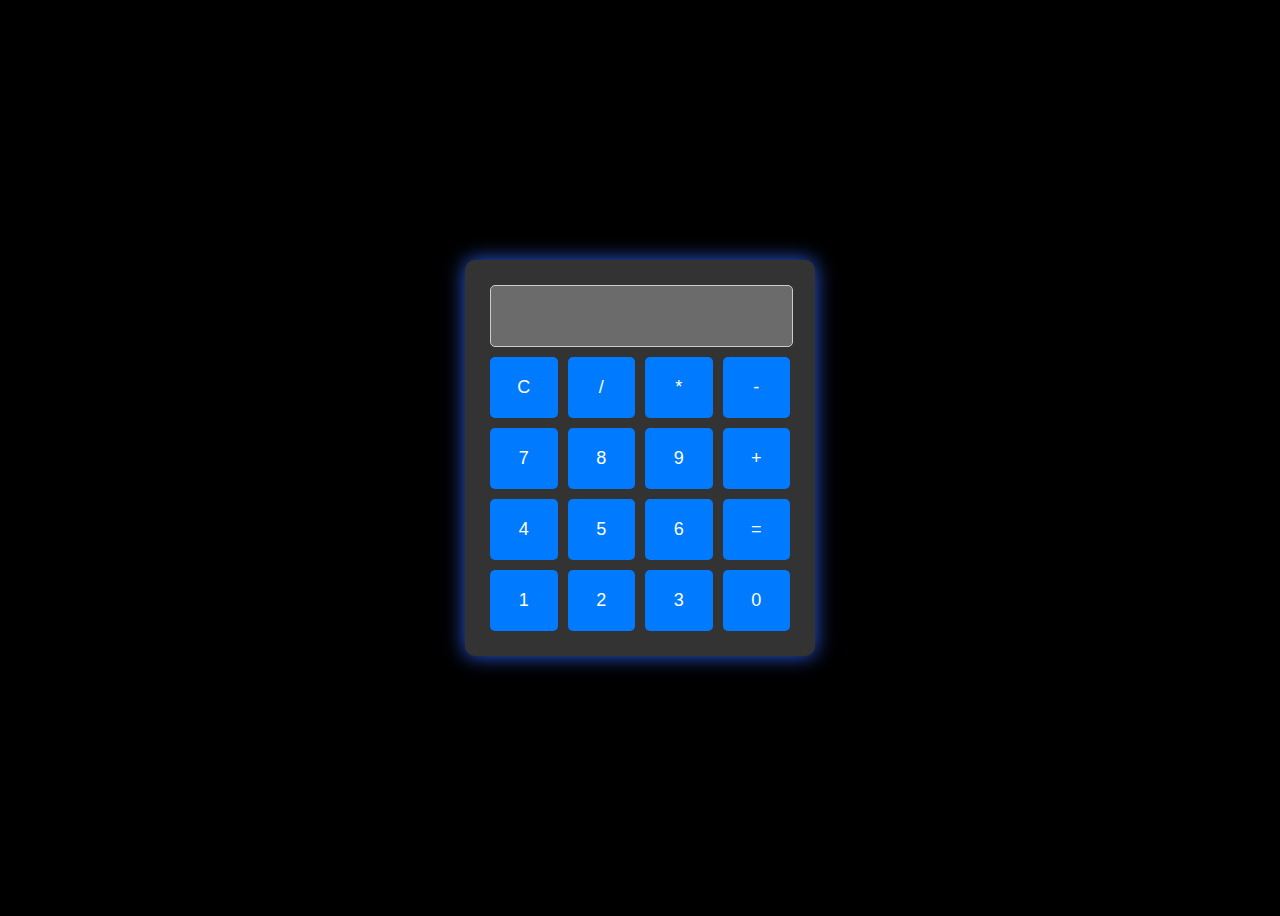
<file: Calculator/index.html>
<!DOCTYPE html>
<html lang="en">
  <head>
    <meta charset="UTF-8" />
    <meta name="viewport" content="width=device-width, initial-scale=1.0" />
    <title>Calculator</title>
    <link rel="stylesheet" href="src/style.css" />
  </head>
  <body>
    <div class="calculator">
      <input type="text" id="display" disabled />
      <div class="buttons">
        <button onclick="clearDisplay()">C</button>
        <button onclick="appendToDisplay('/')">/</button>
        <button onclick="appendToDisplay('*')">*</button>
        <button onclick="appendToDisplay('-')">-</button>
        <button onclick="appendToDisplay('7')">7</button>
        <button onclick="appendToDisplay('8')">8</button>
        <button onclick="appendToDisplay('9')">9</button>
        <button onclick="appendToDisplay('+')">+</button>
        <button onclick="appendToDisplay('4')">4</button>
        <button onclick="appendToDisplay('5')">5</button>
        <button onclick="appendToDisplay('6')">6</button>
        <button onclick="calculateResult()">=</button>
        <button onclick="appendToDisplay('1')">1</button>
        <button onclick="appendToDisplay('2')">2</button>
        <button onclick="appendToDisplay('3')">3</button>
        <button onclick="appendToDisplay('0')">0</button>
      </div>
    </div>
    <script src="src/script.js"></script>
  </body>
</html>
</file>
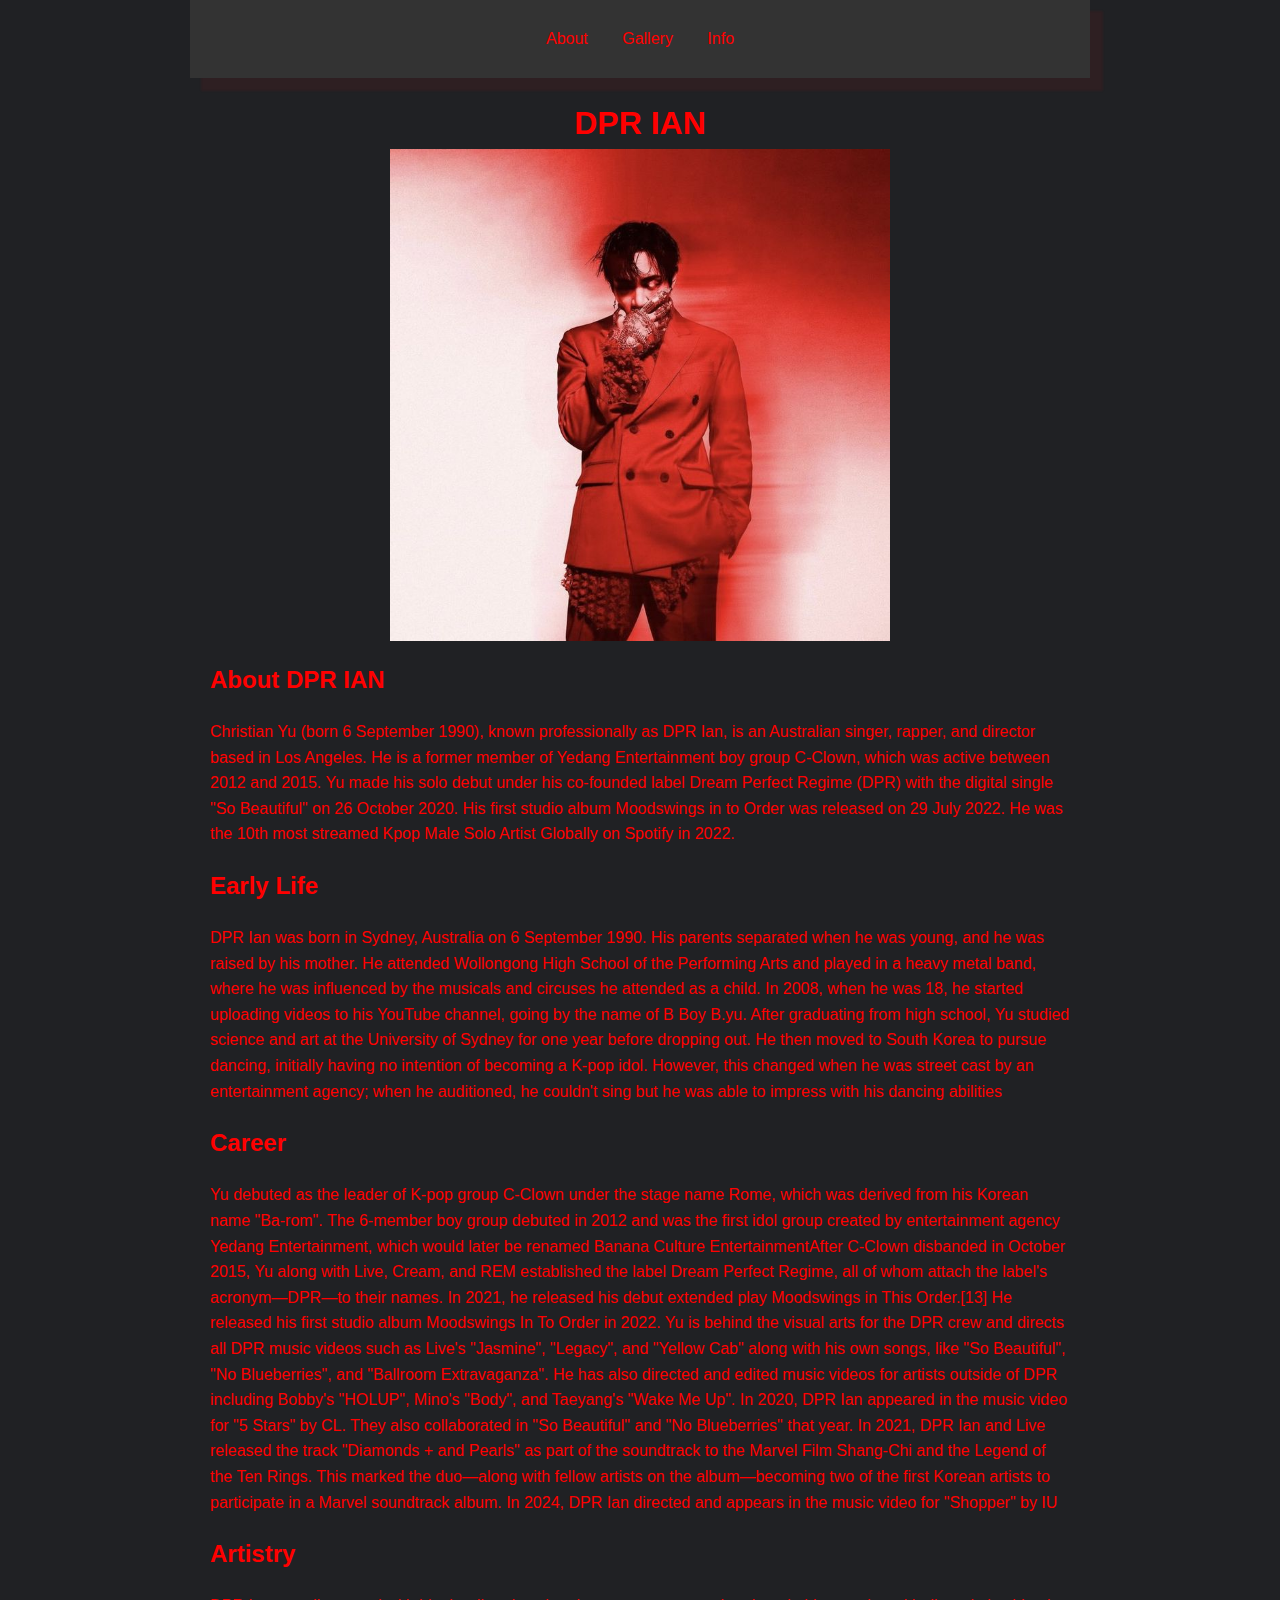
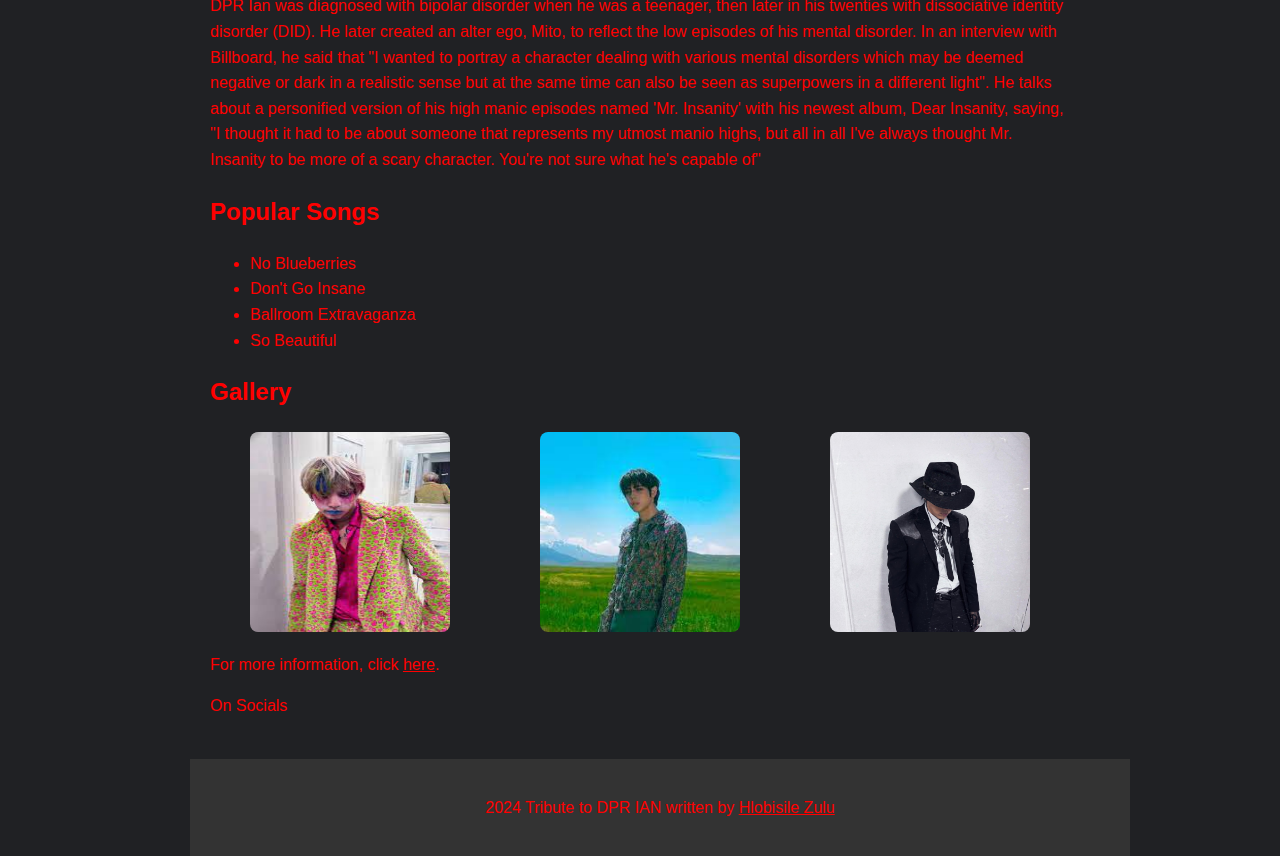
<file: Tribute Page/index.html>
<!DOCTYPE html>
<html lang="en">
  <head>
    <meta charset="UTF-8" />
    <meta name="viewport" content="width=device-width, initial-scale=1.0" />
    <title>Tribute to DPR IAN</title>
    <link rel="stylesheet" href="styles.css" />
<link rel="stylesheet" href="https://cdnjs.cloudflare.com/ajax/libs/font-awesome/6.6.0/css/all.min.css" integrity="sha512-Kc323vGBEqzTmouAECnVceyQqyqdsSiqLQISBL29aUW4U/M7pSPA/gEUZQqv1cwx4OnYxTxve5UMg5GT6L4JJg==" crossorigin="anonymous" referrerpolicy="no-referrer" />
  </head>
  <div class="container">
  <body>
    <header>
      <nav>
        <ul>
          <li><a href="#about">About</a></li>
          <li><a href="#gallery">Gallery</a></li>
          <li><a href="#info">Info</a></li>
        </ul>
      </nav>
      
    </header>

    <main>
      <h1>DPR IAN</h1>
      <img
        src="images/a542ee4a8cd86a7aad2a766148c92180.jpg"
        alt="Mr Insanity"
        class="mito"
      />
      <section id="about">
        <h2>About DPR IAN</h2>
        <p>
          Christian Yu (born 6 September 1990), known professionally as DPR
          Ian, is an Australian singer, rapper, and director based in
          Los Angeles. He is a former member of Yedang Entertainment boy group
          C-Clown, which was active between 2012 and 2015. Yu made his solo
          debut under his co-founded label Dream Perfect Regime (DPR) with the
          digital single "So Beautiful" on 26 October 2020. His first studio
          album Moodswings in to Order was released on 29 July 2022. He was
          the 10th most streamed Kpop Male Solo Artist Globally on Spotify in
          2022.
        </p>
        <h2>Early Life</h2>
        <p>
          DPR Ian was born in Sydney, Australia on 6 September 1990. His parents
          separated when he was young, and he was raised by his mother. He
          attended Wollongong High School of the Performing Arts and played in a
          heavy metal band, where he was influenced by the musicals and circuses
          he attended as a child. In 2008, when he was 18, he started
          uploading videos to his YouTube channel, going by the name of B Boy
          B.yu. After graduating from high school, Yu studied science and art at
          the University of Sydney for one year before dropping out. He then
          moved to South Korea to pursue dancing, initially having no intention
          of becoming a K-pop idol. However, this changed when he was street
          cast by an entertainment agency; when he auditioned, he couldn't sing
          but he was able to impress with his dancing abilities
        </p>
        <h2>Career</h2>
        <p>
          Yu debuted as the leader of K-pop group C-Clown under the stage name
          Rome, which was derived from his Korean name "Ba-rom". The 6-member
          boy group debuted in 2012 and was the first idol group created by
          entertainment agency Yedang Entertainment, which would later be
          renamed Banana Culture EntertainmentAfter C-Clown disbanded in October
          2015, Yu along with Live, Cream, and REM established the label Dream
          Perfect Regime, all of whom attach the label's acronym—DPR—to their
          names. In 2021, he released his debut extended play Moodswings in This
          Order.[13] He released his first studio album Moodswings In To Order
          in 2022. Yu is behind the visual arts for the DPR crew and directs all
          DPR music videos such as Live's "Jasmine", "Legacy", and "Yellow Cab"
          along with his own songs, like "So Beautiful", "No Blueberries", and
          "Ballroom Extravaganza". He has also directed and edited music videos
          for artists outside of DPR including Bobby's "HOLUP", Mino's "Body",
          and Taeyang's "Wake Me Up". In 2020, DPR Ian appeared in the music
          video for "5 Stars" by CL. They also collaborated in "So Beautiful"
          and "No Blueberries" that year. In 2021, DPR Ian and Live released the
          track "Diamonds + and Pearls" as part of the soundtrack to the Marvel
          Film Shang-Chi and the Legend of the Ten Rings. This marked the
          duo—along with fellow artists on the album—becoming two of the first
          Korean artists to participate in a Marvel soundtrack album. In 2024,
          DPR Ian directed and appears in the music video for "Shopper" by IU
        </p>
        <h2>Artistry</h2>
        <p>
          DPR Ian was diagnosed with bipolar disorder when he was a teenager,
          then later in his twenties with dissociative identity disorder (DID).
          He later created an alter ego, Mito, to reflect the low episodes of
          his mental disorder. In an interview with Billboard, he said that "I
          wanted to portray a character dealing with various mental disorders
          which may be deemed negative or dark in a realistic sense but at the
          same time can also be seen as superpowers in a different light".
          He talks about a personified version of his high manic episodes named
          'Mr. Insanity' with his newest album, Dear Insanity, saying, "I
          thought it had to be about someone that represents my utmost manio
          highs, but all in all I've always thought Mr. Insanity to be more of a
          scary character. You're not sure what he's capable of"
        </p>
      </section>

      <section id="music">
        <h2>Popular Songs</h2>
        <ul>
          <li>No Blueberries</li>
          <li>Don't Go Insane</li>
          <li>Ballroom Extravaganza</li>
          <li>So Beautiful</li>
        </ul>
      </section>

      <section id="gallery">
        <h2>Gallery</h2>
        <div class="gallery">
          <img src="images/mr insanity.jfif" alt="Mr Insanity" />
          <img src="images/images.jfif" alt="DPR IAN" />
          <img src="images/F66_5tFaMAEwNJ0.jfif" alt="MITO" />
        </div>
      </section>

      <section id="info">
        <p>
          For more information, click
          <a href="https://en.wikipedia.org/wiki/DPR_Ian" target="_blank">here</a>.</p>
          <p>On Socials
          <a href="https://www.instagram.com/dprian/?hl=en" target="_blank"><i class="fa-brands fa-instagram"></i></a> 

          <a href="https://x.com/dprian_?lang=en" target="_blank"><i class="fa-brands fa-x-twitter"></i></a>
          
          <a href="https://www.tiktok.com/@mito.is.real?lang=en" target="_blank"><i class="fa-brands fa-tiktok"></i></a>
        </p>
      </section>
    </main>

    <footer>
      <p>
        2024 Tribute to DPR IAN written by
        <a href="http://" target="_blank" rel="noopener noreferrer"
          >Hlobisile Zulu</a
        >
      </p>
    </footer>
</div>
  </body>
</html>
</file>
<file: Calculator/src/style.css>
body {
  font-family: Arial, sans-serif;
  display: flex;
  justify-content: center;
  align-items: center;
  height: 100vh;
  background-color: #000;
}

.calculator {
  background: #333;
  border-radius: 10px;
  box-shadow: 0 0 20px rgba(49, 102, 247, 0.932);
  padding: 25px;
  width: 300px;
}

#display {
  width: 97%;
  height: 50px;
  font-size: 24px;
  text-align: right;
  margin-bottom: 10px;
  padding: 5px;
  border: 1px solid #ccc;
  border-radius: 5px;
}

.buttons {
  display: grid;
  grid-template-columns: repeat(4, 1fr);
  gap: 10px;
}

button {
  padding: 20px;
  font-size: 18px;
  border: none;
  border-radius: 5px;
  background-color: #007bff;
  color: white;
  cursor: pointer;
  transition: background 0.3s;
}

button:hover {
  background-color: #0056b3;
}
</file>
<file: Tribute Page/styles.css>
body {
  line-height: 1.6;
  margin: 0;
  padding: 0;
  background: #202124;
  color: red;
  font-family: "Franklin Gothic Medium", "Arial Narrow", Arial, sans-serif;
}

header {
  padding: 10px 0;
  text-align: center;
  background: #333;
  box-shadow: 12px 12px 2px 1px rgba(212, 10, 10, 0.08);
}

h1 {
  text-align: center;
}

nav ul {
  list-style: none;
  padding: 0;
}

nav ul li {
  display: inline;
  margin: 0 15px;
}

nav ul li a {
  color: red;
  text-decoration: none;
}

h1 {
  margin: 0;
}

main {
  padding: 20px;
}

section {
  margin: 20px 0;
}

.container {
  display: block;
  margin: 0 auto;
  max-width: 900px;
}

.mito {
  display: block;
  margin: 0 auto;
  max-width: 500px;
}

.gallery {
  display: flex;
  gap: 10px;
}

.gallery img:hover {
  transform: scale(1.5);
}

.gallery img {
  width: 200px;
  height: 200px;
  border-radius: 8px;
  display: block;
  margin: 0 auto;
  transition: all 150ms ease-in-out;
}

footer {
  text-align: center;
  padding: 20px;
  background: #333;
  color: red;
  position: relative;
  bottom: 0;
  width: 100%;
}

a {
  color: red;
}

a:focus {
  color: red;
}

:link {
  color: red;
}
</file>
